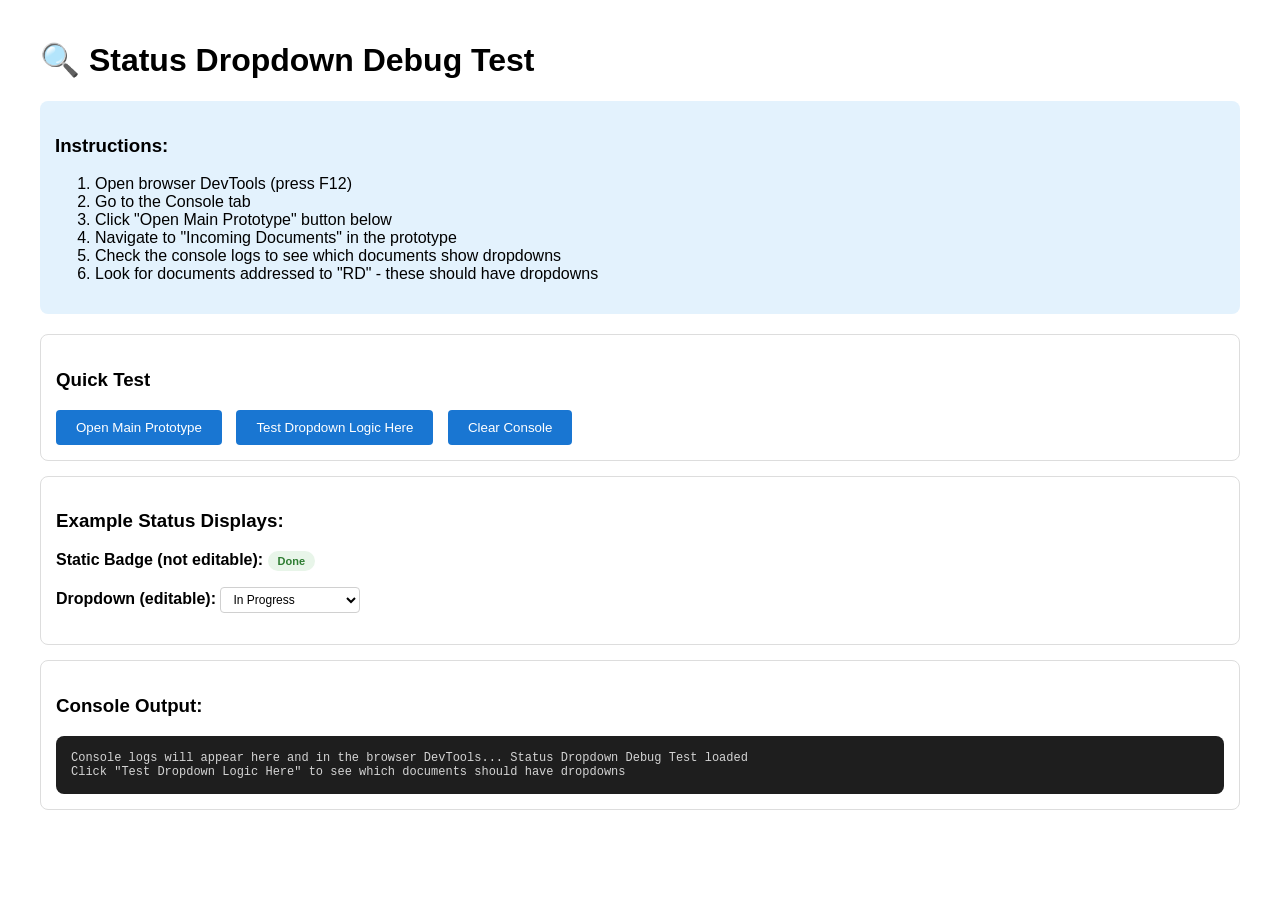
<file: DEPDev_DRMS_AMS_Integrated-v1/drms-prototype-updated/test_status_dropdown.html>
<!DOCTYPE html>
<html lang="en">
<head>
  <meta charset="UTF-8">
  <meta name="viewport" content="width=device-width, initial-scale=1.0">
  <title>Status Dropdown Test</title>
  <style>
    body {
      font-family: Arial, sans-serif;
      padding: 20px;
      max-width: 1200px;
      margin: 0 auto;
    }
    .instructions {
      background: #e3f2fd;
      padding: 15px;
      border-radius: 8px;
      margin-bottom: 20px;
    }
    .test-section {
      background: white;
      border: 1px solid #ddd;
      padding: 15px;
      margin-bottom: 15px;
      border-radius: 8px;
    }
    .console-output {
      background: #1e1e1e;
      color: #d4d4d4;
      padding: 15px;
      border-radius: 8px;
      font-family: 'Courier New', monospace;
      font-size: 12px;
      max-height: 300px;
      overflow-y: auto;
    }
    button {
      background: #1976d2;
      color: white;
      border: none;
      padding: 10px 20px;
      border-radius: 4px;
      cursor: pointer;
      margin-right: 10px;
    }
    button:hover {
      background: #1565c0;
    }
    .status-dropdown {
      padding: 4px 8px;
      border: 1px solid #d0d0d0;
      border-radius: 4px;
      font-size: 12px;
      background: white;
      cursor: pointer;
      min-width: 140px;
    }
    .pill {
      display: inline-block;
      padding: 4px 10px;
      border-radius: 12px;
      font-size: 11px;
      font-weight: 600;
    }
    .pill-green { background: #e8f5e9; color: #2e7d32; }
    .pill-blue { background: #e3f2fd; color: #1565c0; }
    .pill-amber { background: #fff3e0; color: #e65100; }
  </style>
</head>
<body>
  <h1>🔍 Status Dropdown Debug Test</h1>
  
  <div class="instructions">
    <h3>Instructions:</h3>
    <ol>
      <li>Open browser DevTools (press F12)</li>
      <li>Go to the Console tab</li>
      <li>Click "Open Main Prototype" button below</li>
      <li>Navigate to "Incoming Documents" in the prototype</li>
      <li>Check the console logs to see which documents show dropdowns</li>
      <li>Look for documents addressed to "RD" - these should have dropdowns</li>
    </ol>
  </div>

  <div class="test-section">
    <h3>Quick Test</h3>
    <button onclick="openPrototype()">Open Main Prototype</button>
    <button onclick="testDropdown()">Test Dropdown Logic Here</button>
    <button onclick="clearConsole()">Clear Console</button>
  </div>

  <div class="test-section">
    <h3>Example Status Displays:</h3>
    <p><strong>Static Badge (not editable):</strong> <span class="pill pill-green">Done</span></p>
    <p><strong>Dropdown (editable):</strong> 
      <select class="status-dropdown" onchange="alert('Status changed to: ' + this.value)">
        <option value="Sent">Sent</option>
        <option value="Acknowledged">Acknowledged</option>
        <option value="In Progress" selected>In Progress</option>
        <option value="Needs Clarification">Needs Clarification</option>
        <option value="On Hold">On Hold</option>
        <option value="Done">Done</option>
      </select>
    </p>
  </div>

  <div class="test-section">
    <h3>Console Output:</h3>
    <div class="console-output" id="console-output">
      Console logs will appear here and in the browser DevTools...
    </div>
  </div>

  <script>
    // Capture console logs
    const originalLog = console.log;
    const consoleDiv = document.getElementById('console-output');
    
    console.log = function(...args) {
      originalLog.apply(console, args);
      const message = args.map(arg => 
        typeof arg === 'object' ? JSON.stringify(arg, null, 2) : String(arg)
      ).join(' ');
      consoleDiv.innerHTML += message + '<br>';
      consoleDiv.scrollTop = consoleDiv.scrollHeight;
    };

    function openPrototype() {
      console.log('Opening main prototype...');
      console.log('INSTRUCTIONS:');
      console.log('1. Look for documents in Incoming Documents');
      console.log('2. Documents addressed to "RD" should show dropdowns');
      console.log('3. Documents addressed to others should show static badges');
      window.open('./depdev_dms_prototype.html', '_blank');
    }

    function testDropdown() {
      console.log('=== TESTING DROPDOWN LOGIC ===');
      
      // Simulate current user
      const currentUser = { role: "admin", name: "Sir Harry", division: null };
      console.log('Current User:', currentUser);
      
      // Test documents
      const testDocs = [
        { ref: "2026-05-005", to: "Regional Director", subject: "Invitation" },
        { ref: "2026-04-155", to: "RD", subject: "Personnel Action" },
        { ref: "2026-05-004", to: "Regional Staff", subject: "DMS Advisory" },
        { ref: "2026-05-001", to: "Chief Reyes", subject: "Performance Target" }
      ];
      
      testDocs.forEach(doc => {
        console.log('---');
        console.log('Document:', doc.ref, '| To:', doc.to);
        
        let isRecipient = false;
        
        // Check if addressed to RD and user is admin
        if (doc.to && (doc.to === 'RD' || doc.to === 'Regional Director')) {
          if (currentUser.role === 'rd' || currentUser.role === 'admin') {
            isRecipient = true;
            console.log('✓ MATCH: User is RD/admin, doc is for RD');
          }
        }
        
        // Check exact name
        if (doc.to && doc.to === currentUser.name) {
          isRecipient = true;
          console.log('✓ MATCH: Exact name match');
        }
        
        if (isRecipient) {
          console.log('→ RESULT: DROPDOWN (editable)');
        } else {
          console.log('→ RESULT: STATIC BADGE (not editable)');
        }
      });
      
      console.log('=== TEST COMPLETE ===');
    }

    function clearConsole() {
      consoleDiv.innerHTML = 'Console cleared...<br>';
    }

    // Initial message
    console.log('Status Dropdown Debug Test loaded');
    console.log('Click "Test Dropdown Logic Here" to see which documents should have dropdowns');
  </script>
</body>
</html>
</file>
